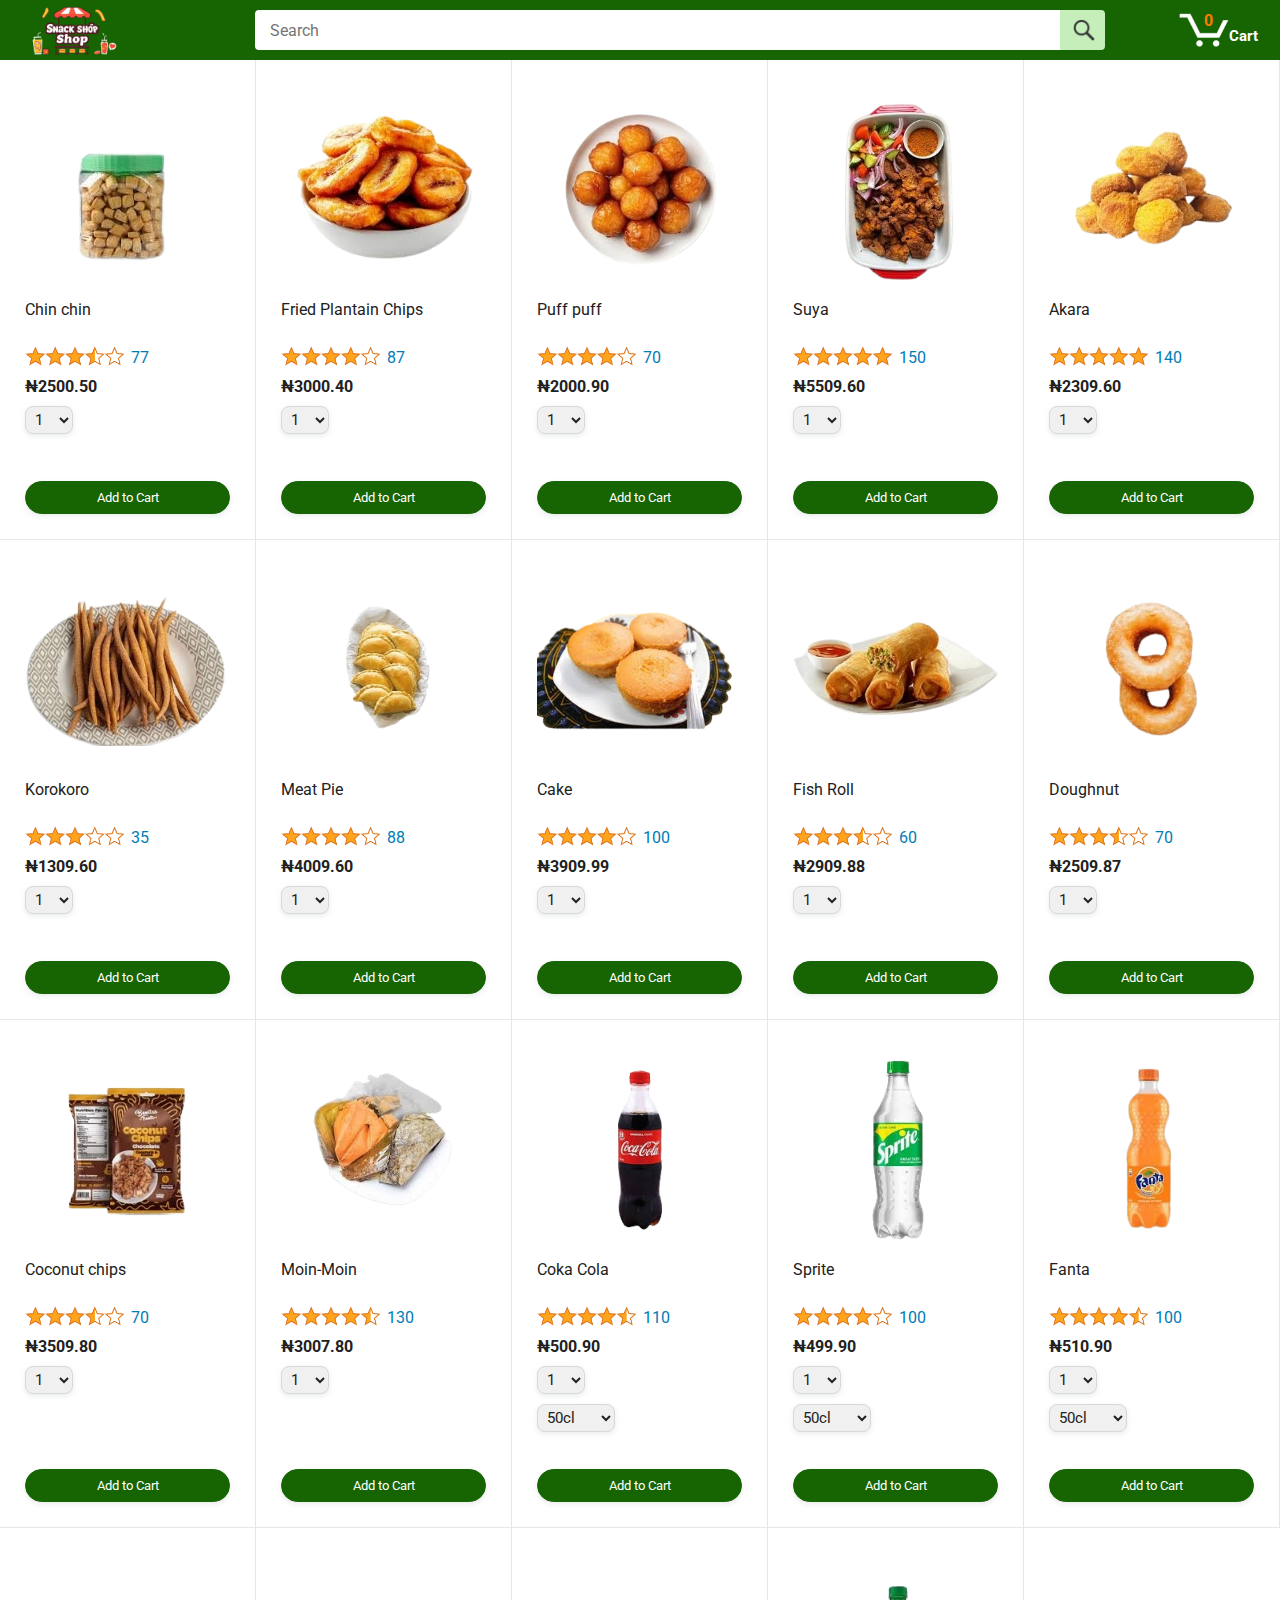
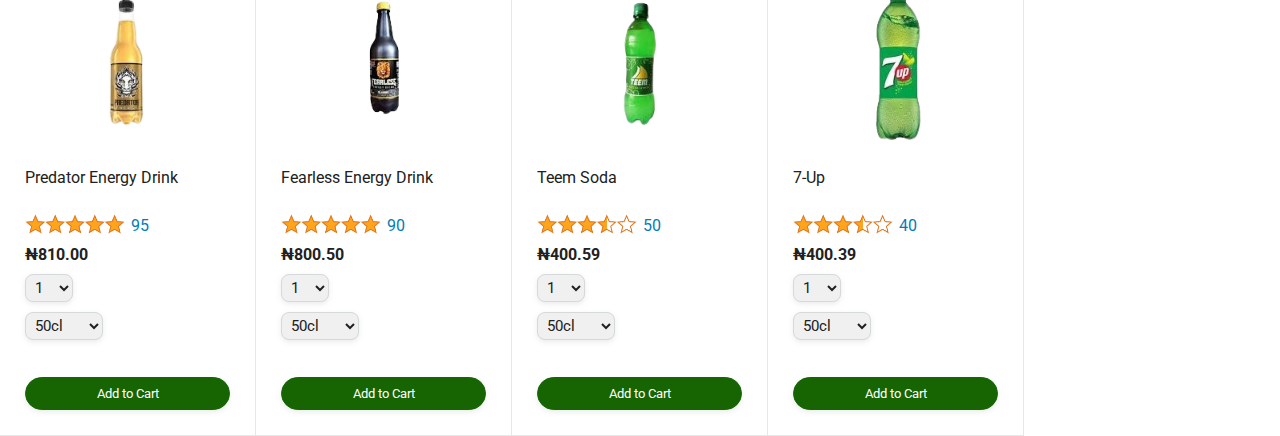
<file: index.html>
<!DOCTYPE html>
<html>
  <head>
    <title>Snack Project</title>

   
    <meta name="viewport" content="width=device-width, initial-scale=1">

   
    <link rel="preconnect" href="https://fonts.googleapis.com">
    <link rel="preconnect" href="https://fonts.gstatic.com" crossorigin>
    <link href="https://fonts.googleapis.com/css2?family=Roboto:wght@400;500;700&display=swap" rel="stylesheet">

    
    <link rel="stylesheet" href="styles/shared/general.css">
    <link rel="stylesheet" href="styles/shared/snack-shop-header.css">
    <link rel="stylesheet" href="styles/pages/snack-shop.css">
  </head>
  <body>
    <div class="snack-shop-header">
      <div class="snack-shop-header-left-section">
        <a href="index.html" class="header-link">
          <img class="logo"
            src="images/snack-shop-logo-01.png" alt="logo">
        </a>
      </div>

      <div class="snack-shop-header-middle-section">
        <input class="search-bar" type="text" placeholder="Search">

        <button class="search-button">
          <img class="search-icon" src="images/icons/search-icon.png" alt="search icon">
        </button>
      </div>

      <div class="snack-shop-header-right-section">
        <a class="cart-link header-link" href="checkout.html">
          <img class="cart-icon" src="images/icons/cart-icon.png" alt="cart icon">
          <div class="cart-quantity"></div>
          <div class="cart-text">Cart</div>
        </a>
      </div>
    </div>
    
    <div class="main">
      <div class="products-grid">
      </div>
    </div>

    <script src="script/snack-shop.js" type="module"></script>
  </body>
</html>
</file>
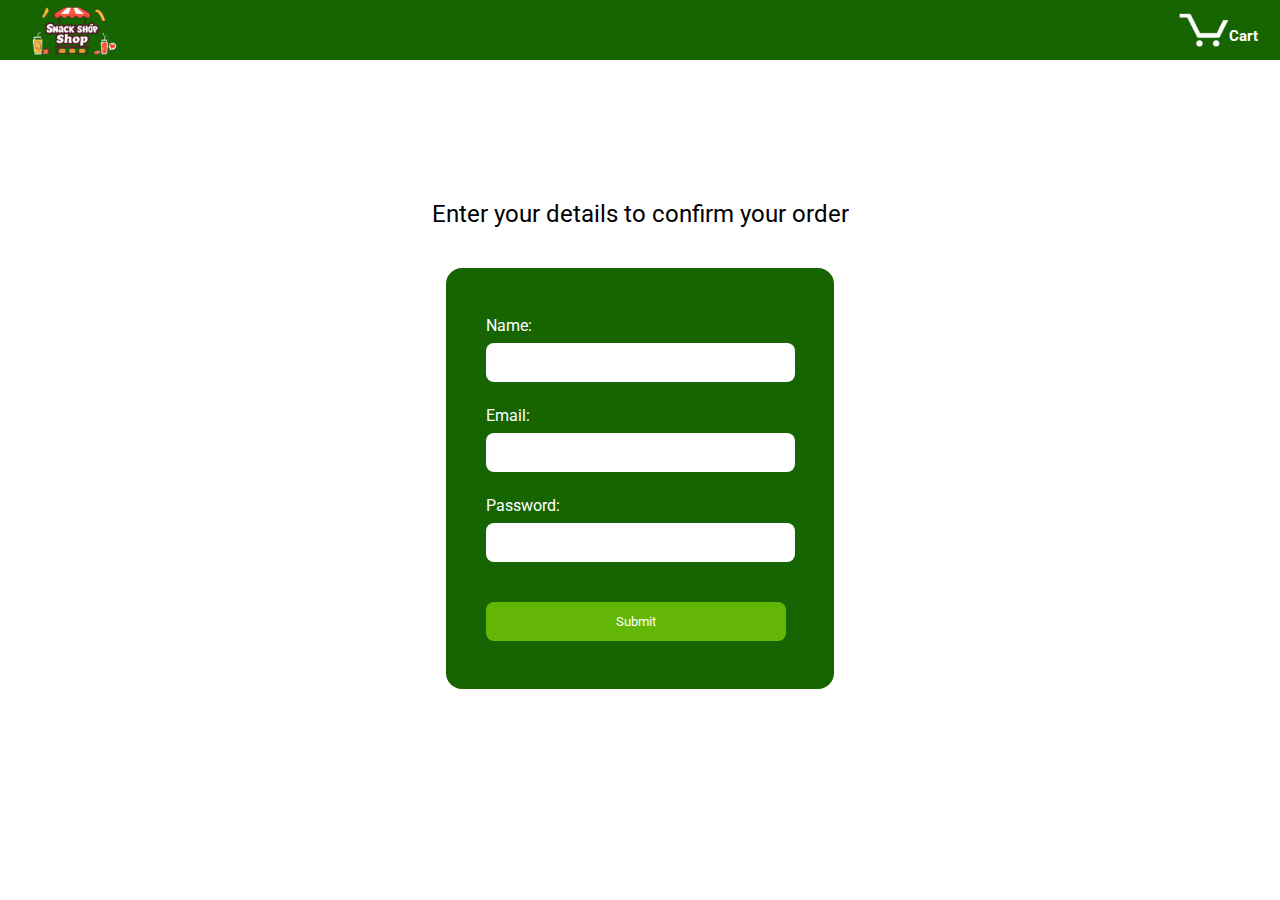
<file: orders.html>
<!DOCTYPE html>
<html>
  <head>
    <title>Orders</title>

   
    <meta name="viewport" content="width=device-width, initial-scale=1">

  
    <link rel="preconnect" href="https://fonts.googleapis.com">
    <link rel="preconnect" href="https://fonts.gstatic.com" crossorigin>
    <link href="https://fonts.googleapis.com/css2?family=Roboto:wght@400;500;700&display=swap" rel="stylesheet">

    
    <link rel="stylesheet" href="styles/shared/general.css">
    <link rel="stylesheet" href="styles/shared/snack-shop-header.css">
    <link rel="stylesheet" href="styles/pages/orders.css">
  </head>
  <body>
    <div class="snack-shop-header">
      <div class="snack-shop-header-left-section">
        <a href="index.html" class="header-link">
          <img class="logo"
            src="images/snack-shop-logo-01.png" alt="logo">
        </a>
      </div>

      <div class="snack-shop-header-right-section">

        <a class="cart-link header-link" href="checkout.html">
          <img class="cart-icon" src="images/icons/cart-icon.png">
          <div class="cart-quantity js-cart-quantity"></div>
          <div class="cart-text">Cart</div>
        </a>
      </div>
    </div>
    
    <div class="container">
      <div class="order success slide-in-top">
        <p>Your order was successful</p>
      </div>
      <div class="page-title">Enter your details to confirm your order</div>
      <div class="main">
        <form>
          <div class="field">
              <label for="name">Name:</label>
              <input type="text" class="name" id="name">
              <span class="error-message name-error"></span>
          </div>
          <div class="field">
              <label for="email">Email:</label>
              <input type="email" class="email" id="email">
              <span class="error-message email-error"></span>
          </div>
          <div class="field">
              <label for="password">Password:</label>
              <input type="password" class="password" id="password">
              <span class="error-message password-error"></span>
          </div>
          <button type="submit" class="finish">Submit</button>
      </form>
      </div>
    </div>

    <script src="./data/form.js"></script>
  </body>
</html>
</file>
<file: styles/shared/general.css>
body {
  font-family: Roboto, Arial;
  color: rgb(33, 33, 33);
  margin: 0;
}
p {
  margin: 0;
}

button {
  cursor: pointer;
}

select {
  cursor: pointer;
}

input, select, button {
  font-family: Roboto, Arial;
}

.button-primary {
  color: rgb(255, 254, 254);
  background-color: rgb(22, 100, 2);
  border: 1px solid rgb(22, 100, 2);
  border-radius: 8px;
  cursor: pointer;
  box-shadow: 0 2px 5px rgba(213, 217, 217, 0.5);
}

.button-primary:hover {
  background-color: rgb(41, 158, 9);
  border: 1px solid rgb(41, 158, 9);
}

.button-primary:active {
  background: rgb(41, 158, 9);
  border-color: rgb(41, 158, 9);
  box-shadow: none;
}

.button-secondary {
  color: rgb(33, 33, 33);
  background: white;
  border: 1px solid rgb(213, 217, 217);
  border-radius: 8px;
  cursor: pointer;
  box-shadow: 0 2px 5px rgba(213, 217, 217, 0.5);
}

.button-secondary:hover {
  background-color: rgb(247, 250, 250);
}

.button-secondary:active {
  background-color: rgb(237, 253, 255);
  box-shadow: none;
}

.limit-text-to-2-lines {
  display: -webkit-box;
  -webkit-line-clamp: 2;
  -webkit-box-orient: vertical;
  overflow: hidden;
}

.link-primary {
  color: rgb(1, 124, 182);
  cursor: pointer;
}

.link-primary:hover {
  color: rgb(196, 80, 0);
}

select {
  color: rgb(33, 33, 33);
  background-color: rgb(240, 240, 240);
  border: 1px solid rgb(213, 217, 217);
  border-radius: 8px;
  padding: 3px 5px;
  font-size: 15px;
  cursor: pointer;
  box-shadow: 0 2px 5px rgba(213, 217, 217, 0.5);
}

select:focus,
input:focus {
  outline: 2px solid rgb(255, 153, 0);
}
</file>
<file: styles/shared/snack-shop-header.css>
.snack-shop-header {
  background-color: rgb(22, 100, 2);
  color: white;
  padding-left: 15px;
  padding-right: 15px;

  display: flex;
  align-items: center;
  justify-content: space-between;

  position: fixed;
  top: 0;
  left: 0;
  right: 0;
  height: 60px;
}

.snack-shop-header-left-section {
  width: 180px;
}

@media (max-width: 800px) {
  .snack-shop-header-left-section {
    width: unset;
  }
}

.header-link {
  display: inline-block;
  padding: 6px;
  border-radius: 2px;
  cursor: pointer;
  text-decoration: none;
  border: 1px solid rgba(0, 0, 0, 0);
}

.header-link:hover {
  border: 1px solid white;
}

.logo {
  width: 100px;
  margin-top: 5px;
}

@media (max-width: 575px) {
  .logo {
    width: 75px;
    width: 80px;
    position: relative;
    right: 20px;
  }
}

.snack-shop-header-middle-section {
  flex: 1;
  max-width: 850px;
  margin-left: 10px;
  margin-right: 10px;
  display: flex;
}

.search-bar {
  flex: 1;
  width: 0px;
  font-size: 16px;
  height: 38px;
  padding-left: 15px;
  border: none;
  border-top-left-radius: 4px;
  border-bottom-left-radius: 4px;
  border-top-right-radius: 0;
  border-bottom-right-radius: 0;
}

.search-button {
  background-color: rgb(198, 238, 187);
  border: none;
  width: 45px;
  height: 40px;
  border-top-right-radius: 4px;
  border-bottom-right-radius: 4px;
  flex-shrink: 0;
}

.search-icon {
  height: 22px;
  margin-left: 2px;
  margin-top: 3px;
}

.snack-shop-header-right-section {
  width: 100px;
  flex-shrink: 0;
  display: flex;
  justify-content: end;
}

.orders-link {
  color: white;
}

.returns-text {
  display: block;
  font-size: 13px;
}

.orders-text {
  display: block;
  font-size: 15px;
  font-weight: 700;
}

.cart-link {
  color: white;
  display: flex;
  align-items: center;
  position: relative;
}

.cart-icon {
  width: 50px;
}

.cart-text {
  margin-top: 12px;
  font-size: 15px;
  font-weight: 700;
}

.cart-quantity {
  color: rgb(255, 123, 0);
  font-size: 16px;
  font-weight: 700;
  position: absolute;
  top: 4px;
  left: 22px;
  width: 26px;
  text-align: center;
}

.extra-info {
  width: 10%;
}
</file>
<file: styles/pages/snack-shop.css>
.main {
  margin-top: 60px;
}

.products-grid {
  display: grid;
  grid-template-columns: repeat(8, 1fr);
}

@media (max-width: 2000px) {
  .products-grid {
    grid-template-columns: repeat(7, 1fr);
  }
}

@media (max-width: 1600px) {
  .products-grid {
    grid-template-columns: repeat(6, 1fr);
  }
}

@media (max-width: 1300px) {
  .products-grid {
    grid-template-columns: repeat(5, 1fr);
  }
}

@media (max-width: 1000px) {
  .products-grid {
    grid-template-columns: repeat(4, 1fr);
  }
}

@media (max-width: 800px) {
  .products-grid {
    grid-template-columns: repeat(3, 1fr);
  }
}

@media (max-width: 575px) {
  .products-grid {
    grid-template-columns: repeat(2, 1fr);
  }
}

@media (max-width: 450px) {
  .products-grid {
    grid-template-columns: 1fr;
  }
}

.product-container {
  padding-top: 40px;
  padding-bottom: 25px;
  padding-left: 25px;
  padding-right: 25px;

  border-right: 1px solid rgb(231, 231, 231);
  border-bottom: 1px solid rgb(231, 231, 231);

  display: flex;
  flex-direction: column;
}

.product-image-container {
  display: flex;
  justify-content: center;
  align-items: center;

  height: 180px;
  margin-bottom: 20px;
}

.product-image {
  max-width: 100%;
  max-height: 100%;
}

.product-name {
  height: 40px;
  margin-bottom: 5px;
}

.product-rating-container {
  display: flex;
  align-items: center;
  margin-bottom: 10px;
}

.product-rating-stars {
  width: 100px;
  margin-right: 6px;
}

.product-rating-count {
  color: rgb(1, 124, 182);
  cursor: pointer;
  margin-top: 3px;
}

.product-price {
  font-weight: 700;
  margin-bottom: 10px;
}

.product-quantity-container {
  margin-bottom: 17px;
}

.product-spacer {
  flex: 1;
}

.added-to-cart {
  color: rgb(6, 125, 98);
  font-size: 15px;
  display: flex;
  align-items: center;
  margin-bottom: 8px;
}

.added-to-cart img {
  height: 20px;
  margin-right: 5px;
}

.add-to-cart-button {
  width: 100%;
  padding: 8px;
  border-radius: 50px;
}

.hidden {
  display: none;
}

.extra-info {
  margin: 10px 0px 20px 0px;
  display: grid;
}
</file>
<file: styles/pages/orders.css>
.main {
  width: 300px;
  margin-top: 200px;
  margin-bottom: 100px;
  margin-left: auto;
  margin-right: auto;
  align-items: center;
  justify-content: center;
  background-color: rgb(22, 100, 2);
  color: white;
  padding: 3rem;
  padding-left: 2.5rem;
  border-radius: 1rem;
}

.page-title {
  color: black;
  margin-top: 200px;
  margin-bottom: -160px;
  margin-left: auto;
  margin-right: auto;
  font-size: 1.5rem;
}

.container {
  align-items: center;
  justify-content: center;
  display: flex;
  flex-direction: column;
}

.error {
  border: 1px solid rgb(248, 183, 4);
}

input {
  width: 95%;
  margin-top: 0.5rem;
  padding: 0.75rem;
  border-radius: 0.5rem;
  border: none;
}

.field {
  margin-bottom: 1.5rem;
}

.error-message {
  color: rgb(248, 183, 4);
  font-size: 0.9em;
  margin-top: 5px;
}

button {
  padding: 0.75rem;
  width: 100%;
  border-radius: 0.5rem;
  border: none;
  color: rgb(255, 255, 255);
  background-color: rgb(100, 182, 6);
  margin-top: 1rem;
}

.order {
  margin-top: 100px;
  margin-bottom: -160px;
  margin-left: auto;
  margin-right: auto;
  align-items: center;
  justify-content: center;
  background-color: rgb(22, 100, 2);
  padding: 1rem;
  color: white;
  border-radius: 1rem;
  box-shadow: 1px 1px 1px rgb(248, 183, 4);
}

.slide-in-top {
  -webkit-animation: slide-in-top 0.5s cubic-bezier(0.25, 0.46, 0.45, 0.94) both;
  animation: slide-in-top 0.5s cubic-bezier(0.25, 0.46, 0.45, 0.94) both;
}

@-webkit-keyframes slide-in-top {
  0% {
    -webkit-transform: translateY(-1000px);
    transform: translateY(-1000px);
    opacity: 0;
  }
  100% {
    -webkit-transform: translateY(0);
    transform: translateY(0);
    opacity: 1;
  }
}

@keyframes slide-in-top {
  0% {
    -webkit-transform: translateY(-1000px);
    transform: translateY(-1000px);
    opacity: 0;
  }
  100% {
    -webkit-transform: translateY(0);
    transform: translateY(0);
    opacity: 1;
  }
}

@-webkit-keyframes slide-out-top {
  0% {
    -webkit-transform: translateY(0);
    transform: translateY(0);
    opacity: 1;
  }
  100% {
    -webkit-transform: translateY(-1000px);
    transform: translateY(-1000px);
    opacity: 0;
  }
}
@keyframes slide-out-top {
  0% {
    -webkit-transform: translateY(0);
    transform: translateY(0);
    opacity: 1;
  }
  100% {
    -webkit-transform: translateY(-1000px);
    transform: translateY(-1000px);
    opacity: 0;
  }
}

.slide-out-top {
  -webkit-animation: slide-out-top 0.5s cubic-bezier(0.55, 0.085, 0.68, 0.53)
    both;
  animation: slide-out-top 0.5s cubic-bezier(0.55, 0.085, 0.68, 0.53) both;
}

.success {
  display: none;
}

@media (max-width: 450px) {
  .main {
    font-size: 13px;
    width: 200px;
    padding-left: 2rem;
  }
  input {
    width: 100%;
    padding: 0.5rem;
  }
  .page-title {
    font-size: 1rem;
  }

  .order {
    font-size: 12px;
    padding: 0.75rem;
    border-radius: 10px;
  }
}
</file>
